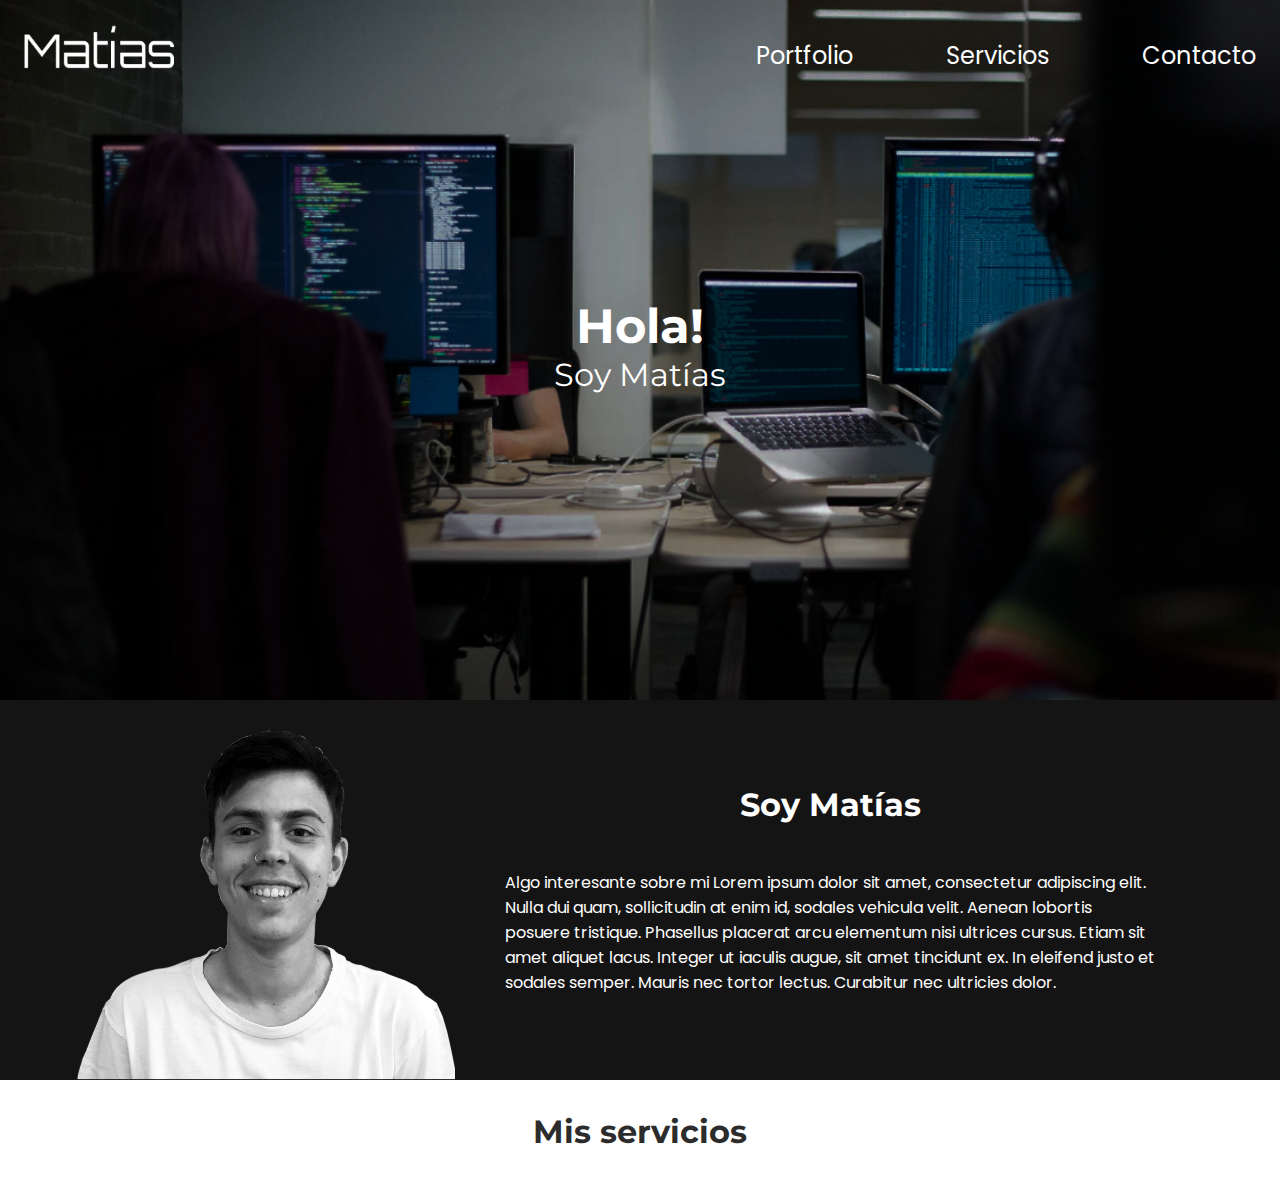
<file: index.html>
<!DOCTYPE html>
<html lang="en">
  <head>
    <meta charset="UTF-8" />
    <meta http-equiv="X-UA-Compatible" content="IE=edge" />
    <meta name="viewport" content="width=device-width, initial-scale=1.0" />
    <title>Pagina</title>
    <link rel="preconnect" href="https://fonts.googleapis.com" />
    <link rel="preconnect" href="https://fonts.gstatic.com" crossorigin />
    <link
      href="https://fonts.googleapis.com/css2?family=Montserrat:wght@700&family=Poppins:wght@400;700&display=swap"
      rel="stylesheet"
    />
    <!-- STYLES -->
    <link rel="stylesheet" href="./componentes/header/index.css" />
    <link rel="stylesheet" href="./componentes/contacto/index.css" />
    <link rel="stylesheet" href="./styles/index.css" />
    <!-- JAVASCRIPT -->
    <script defer src="./componentes/header/index.js"></script>
    <script defer src="./componentes/contacto/index.js"></script>
    <script defer src="./js/index.js"></script>
  </head>
  <body>
    <section class="welcome">
      <section class="header-component"></section>
      <div class="welcome__content">
        <h1 class="welcome__title">Hola!</h1>
        <p class="welcome__p">Soy Matías</p>
      </div>
    </section>
    <section class="presentation">
      <img class="presentation__img" src="./imagenes/retrato.png" />
      <div class="presentation__container">
        <h2 class="presentation__title">Soy Matías</h2>
        <p class="presentation__text">
          Algo interesante sobre mi Lorem ipsum dolor sit amet, consectetur
          adipiscing elit. Nulla dui quam, sollicitudin at enim id, sodales
          vehicula velit. Aenean lobortis posuere tristique. Phasellus placerat
          arcu elementum nisi ultrices cursus. Etiam sit amet aliquet lacus.
          Integer ut iaculis augue, sit amet tincidunt ex. In eleifend justo et
          sodales semper. Mauris nec tortor lectus. Curabitur nec ultricies
          dolor.
        </p>
      </div>
    </section>
    <section class="service-section">
      <h3 class="service__title">Mis servicios</h3>
      <div class="service-content"></div>
    </section>
    <template id="service-card-template">
      <div class="service-card">
        <img class="service-img" />
        <h4 class="service-card-title">Hola</h4>
        <p class="service-card-text"></p>
      </div>
    </template>
    <section class="contact-section"></section>
  </body>
</html>
</file>
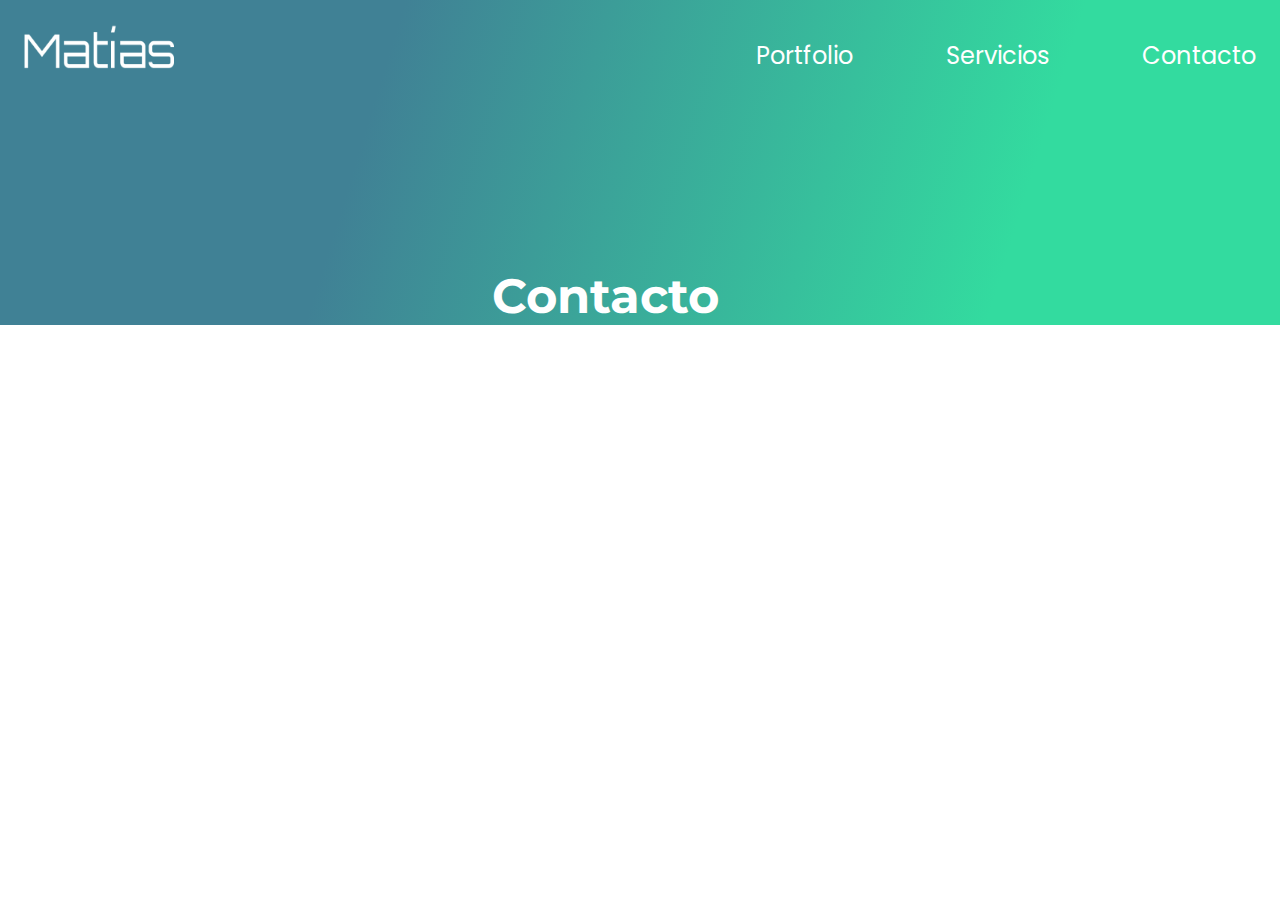
<file: contacto.html>
<!DOCTYPE html>
<html lang="en">
  <head>
    <meta charset="UTF-8" />
    <meta http-equiv="X-UA-Compatible" content="IE=edge" />
    <meta name="viewport" content="width=device-width, initial-scale=1.0" />
    <title>Contacto</title>
    <link rel="preconnect" href="https://fonts.googleapis.com" />
    <link rel="preconnect" href="https://fonts.gstatic.com" crossorigin />
    <link
      href="https://fonts.googleapis.com/css2?family=Montserrat:wght@700&family=Poppins:wght@400;700&display=swap"
      rel="stylesheet"
    />
    <!-- STYLES -->
    <link rel="stylesheet" href="./componentes/header/index.css" />
    <link rel="stylesheet" href="./componentes/contacto/index.css" />
    <link rel="stylesheet" href="./componentes/footer/index.css" />
    <link rel="stylesheet" href="./styles/contacto.css" />
    <!-- JAVASCRIPT -->
    <script defer src="./componentes/header/index.js"></script>
    <script defer src="./componentes/contacto/index.js"></script>
    <script defer src="./componentes/footer/index.js"></script>
    <script defer src="./js/contacto.js"></script>
  </head>
  <body>
    <section class="main">
      <section class="header-component"></section>
      <div class="main__container">
        <h1 class="main___tile">Contacto</h1>
        <section class="contact-component"></section>
      </div>
    </section>
    <section class="footer-component"></section>
  </body>
</html>
</file>
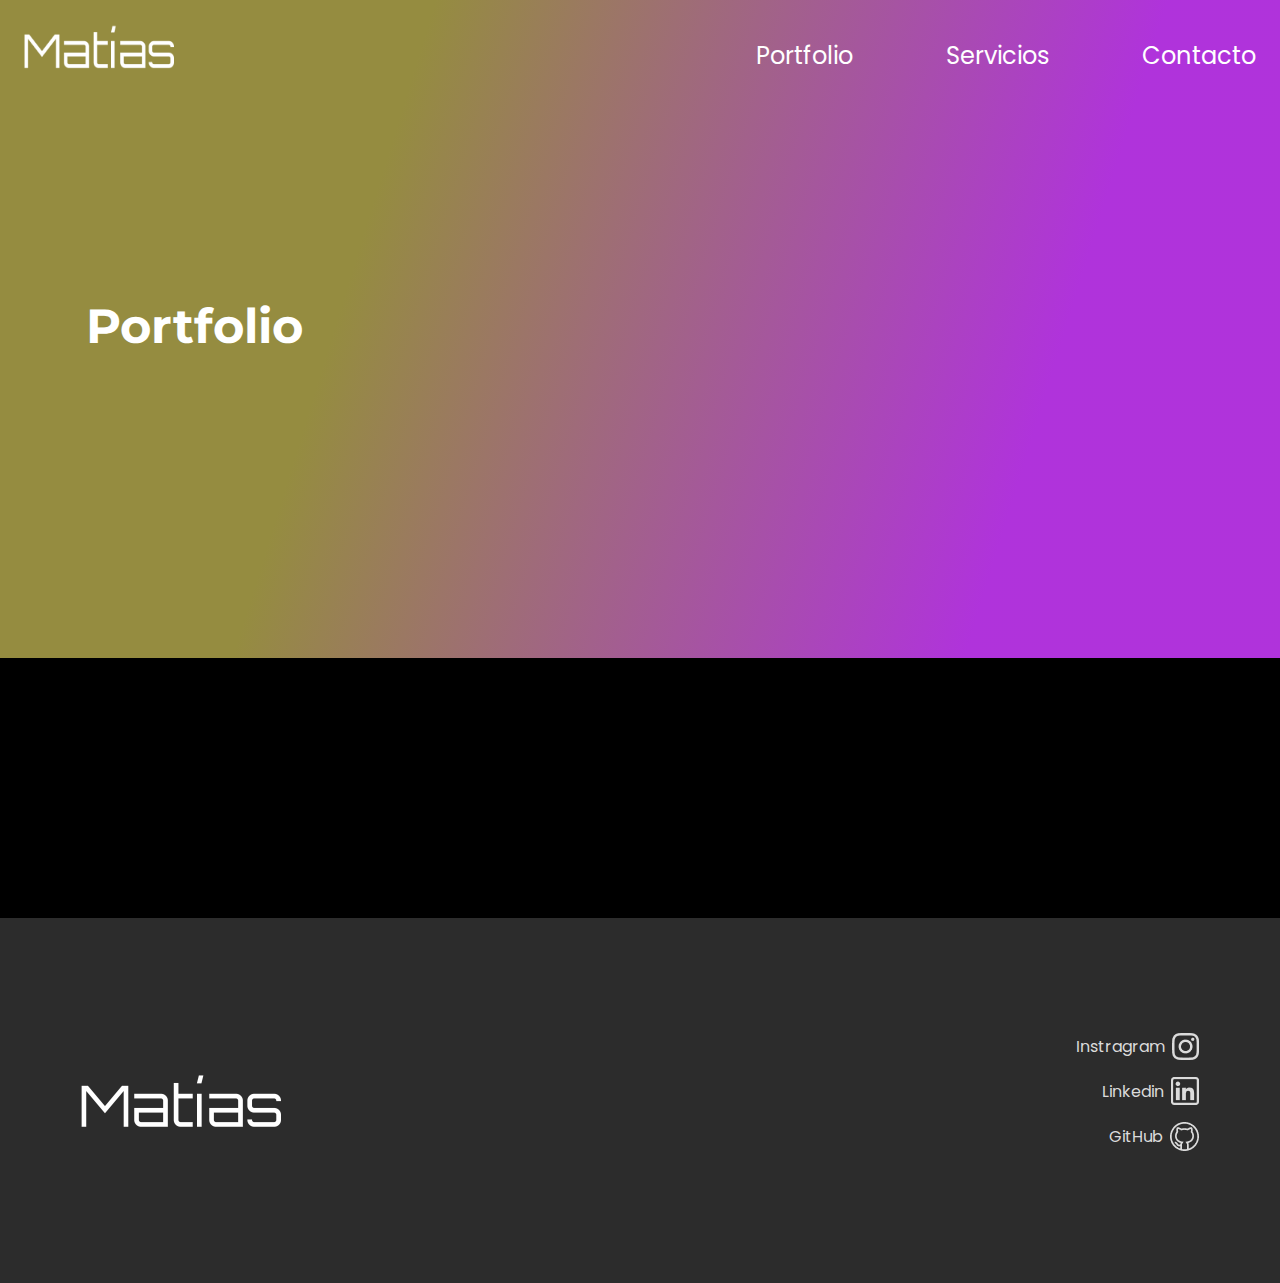
<file: portfolio.html>
<!DOCTYPE html>
<html lang="en">
  <head>
    <meta charset="UTF-8" />
    <meta http-equiv="X-UA-Compatible" content="IE=edge" />
    <meta name="viewport" content="width=device-width, initial-scale=1.0" />
    <title>Portfolio</title>
    <link rel="preconnect" href="https://fonts.googleapis.com" />
    <link rel="preconnect" href="https://fonts.gstatic.com" crossorigin />
    <link
      href="https://fonts.googleapis.com/css2?family=Montserrat:wght@700&family=Poppins:wght@400;700&display=swap"
      rel="stylesheet"
    />
    <!-- STYLES -->
    <link rel="stylesheet" href="./componentes/header/index.css" />
    <link rel="stylesheet" href="./componentes/footer/index.css" />
    <link rel="stylesheet" href="./styles/portfolio.css" />
    <!-- JAVASCRIPT -->
    <script defer src="./componentes/header/index.js"></script>
    <script defer src="./componentes/footer/index.js"></script>
    <script defer src="./js/portfolio.js"></script>
  </head>
  <body>
    <section class="main">
      <section class="header-component"></section>
      <h1 class="main__title">Portfolio</h1>
    </section>
    <section class="portfolio-section">
      <div class="portfolio-content"></div>
    </section>
    <template id="portfolio-card-template">
      <div class="portfolio-card">
        <img class="portfolio-img" />
        <h4 class="portfolio-card-title">Hola</h4>
        <p class="portfolio-card-text"></p>
        <a class="portfolio-card-link" href="https://apx.school">Ver más</a>
      </div>
    </template>
    <section class="footer-component"></section>
  </body>
</html>
</file>
<file: componentes/header/index.css>
.header {
  display: flex;
  align-items: flex-end;
  justify-content: space-between;
  padding: 24px;
}
.logo {
  width: 150px;
  height: 45px;
}
.burguer__open {
  width: 50px;
  height: 40px;
}
@media (min-width: 960px) {
  .burguer__open {
    display: none;
  }
}

.burguer__window {
  position: absolute;
  background-color: #161616;
  top: 0;
  bottom: 0;
  right: 0;
  left: 0;
  padding: 37px;
  display: flex;
  align-items: center;
  justify-content: center;
  display: none;
}
.burguer__close {
  position: absolute;
  top: 37px;
  right: 37px;
}
.burguer__content {
  height: 300px;
  display: flex;
  flex-direction: column;
  justify-content: space-between;
}
.burguer__a {
  font-family: "Montserrat";
  font-size: 48px;
  color: #ffffff;
  text-decoration: none;
}

.header__a-container {
  display: none;
}
@media (min-width: 960px) {
  .header__a-container {
    display: flex;
    min-width: 500px;
    justify-content: space-between;
  }
}

.header__a {
  font-family: "Poppins";
  font-size: 24px;
  color: #ffffff;
  text-decoration: none;
}
</file>
<file: componentes/contacto/index.css>
.form {
  background-color: #141414;
  width: 100%;
  color: #fafafa;
  padding-top: 70px;
}
@media (min-width: 960px) {
  .form {
    display: flex;
    justify-content: center;
    padding-top: 116px;
  }
}

.form__title {
  font-family: "Montserrat";
  font-size: 32px;
  font-weight: 700;
  text-align: center;
  margin: 0;
  padding-bottom: 37px;
}
@media (min-width: 960px) {
  .form__title {
    font-size: 48px;
    padding: 0;
    padding-right: 77px;
  }
}

.form__container {
  font-weight: 400;
  display: flex;
  flex-direction: column;
}
@media (min-width: 960px) {
  .form__container {
    min-width: 376px;
  }
}

.fieldset {
  display: grid;
  gap: 4px;
  grid-template-rows: auto auto;
  padding: 20px;
}
@media (min-width: 960px) {
  .fieldset {
    padding-left: 0;
    padding-right: 0;
  }
}
.label {
  font-size: 13px;
}

.input-text,
.textarea {
  font-family: "Poppins";
  font-size: 16px;
  border: none;
  background-color: #ffffff;
  padding: 10px;
}
@media (min-width: 960px) {
  .input-text,
  .textarea {
    border-radius: 10px;
    border: 1.5px solid;
  }
}

.input-text {
  height: 45px;
}

.textarea {
  height: 113px;
  resize: none;
}

.form__button {
  margin: 60px 20px;
  background-color: #2c2c2c;
  font-size: 16px;
  font-family: "Poppins";
  font-weight: 700;
  color: #fafafa;
  border: none;
  border-radius: 4px;
  padding: 10px;
}
@media (min-width: 960px) {
  .form__button {
    margin: 60px 0;
  }
}
</file>
<file: styles/index.css>
* {
  box-sizing: border-box;
}

body {
  font-family: "Montserrat";
  color: #ffffff;
  margin: 0;
}

.welcome {
  height: 100vh;
  background-image: url(../imagenes/welcome.png);
  background-size: cover;
}
@media (min-width: 960px) {
  .welcome {
    height: 700px;
    background-image: url(../imagenes/welcome-d.png);
    background-size: cover;
  }
}
.welcome__content {
  display: flex;
  flex-direction: column;
  align-items: center;
  padding-top: 200px;
}
.welcome__title {
  margin: 0px;
  font-size: 48px;
}
.welcome__p {
  margin: 0;
  font-size: 32px;
}

.presentation {
  padding: 55px 32px 120px 32px;
  background-color: #141414;
}
@media (min-width: 960px) {
  .presentation {
    display: flex;
    align-items: center;
    justify-content: center;
    padding: 0;
  }
}
.presentation__img {
  display: none;
}
@media (min-width: 960px) {
  .presentation__img {
    display: inherit;
    width: 380px;
    height: 380px;
  }
  .presentation__container {
    min-width: 487px;
    max-width: 751px;
    padding: 0 50px;
  }
}

.presentation__title,
.presentation__text {
  margin: 0;
}
.presentation__title {
  text-align: center;
  margin-bottom: 46px;
  font-size: 32px;
}
.presentation__text {
  font-family: "Poppins";
  font-size: 16px;
}

.service-section {
  color: #2c2c2c;
}

.service__title {
  text-align: center;
  font-size: 32px;
}
.service-content {
  font-family: "Poppins";
  display: flex;
  flex-direction: column-reverse;
}
@media (min-width: 960px) {
  .service-content {
    flex-direction: row-reverse;
  }
}

.service-card {
  text-align: center;
  padding: 0 57px;
}
.service-img {
  width: 138px;
  height: 128px;
}

.service-card-title {
  font-size: 24px;
  font-weight: 700;
  margin: 0;
  padding-top: 19px;
  padding-bottom: 7px;
}
.service-card-text {
  font-size: 16px;
  font-weight: 400;
  margin: 0;
  padding-bottom: 100px;
}

.contact-section {
  background-color: #141414;
}
.contact__title {
  margin: 0;
  padding-top: 70px;
  padding-bottom: 36px;
  text-align: center;
  font-size: 32px;
}
.contact__container {
  padding: 0 20px;
}
.fieldset {
  display: flex;
  flex-direction: column;
  padding-bottom: 27px;
}
.label {
  font-family: "Poppins";
  font-weight: 400;
  font-size: 13px;
  padding-bottom: 4px;
}

.input,
.textarea {
  font-family: "Poppins";
  font-size: 16px;
  border: none;
  background-color: #ffffff;
  padding: 10px;
  border-radius: 8px;
}

.input {
  height: 45px;
}

.textarea {
  height: 113px;
}

.contact__button {
  background-color: #2c2c2c;
  font-size: 16px;
  font-family: "Poppins";
  font-weight: 700;
  color: #fafafa;
  border: none;
  border-radius: 4px;
  padding: 10px;
  width: 100%;
  margin: 40px 0 60px 0;
}
</file>
<file: componentes/footer/index.css>
.footer-section {
  background-color: #2c2c2c;
  text-align: center;
  padding: 147px 0;
}
@media (min-width: 960px) {
  .footer-section {
    padding: 115px 81px;
    display: flex;
    justify-content: space-between;
    align-items: center;
  }
}
.logo-footer {
  margin-bottom: 42px;
}
@media (min-width: 960px) {
  .logo-footer {
    margin: 0px;
  }
}
.social__container {
  display: flex;
  justify-content: center;
  align-items: center;
  padding-bottom: 17px;
}
@media (min-width: 960px) {
  .social__container {
    display: flex;
    justify-content: flex-end;
  }
}
.social__link {
  padding-right: 7px;
  font-family: "Poppins";
  font-weight: 400;
  font-size: 16px;
  text-decoration: none;
  color: #dbdbdb;
}
</file>
<file: styles/contacto.css>
* {
  box-sizing: border-box;
}

body {
  margin: 0;
}

.main {
  background-color: #000;
}
@media (min-width: 960px) {
  .main {
    background: linear-gradient(
      107.17deg,
      #408195 29.35%,
      rgba(0, 210, 135, 0.8) 78.73%
    );
  }
}

.main__container {
  display: inherit;
}
@media (min-width: 960px) {
  .main__container {
    display: flex;
    justify-content: center;
    padding-top: 170px;
  }
}
.main___tile {
  font-family: "Montserrat";
  font-weight: 700;
  text-align: center;
  font-size: 48px;
  color: #fff;
}
@media (min-width: 960px) {
  .main___tile {
    margin: 0;
    padding-right: 70px;
  }
}

.contact-section {
  background-color: black;
}
@media (min-width: 960px) {
  .contact-section {
    background-color: transparent;
    padding: 0;
  }
}
.contact__title {
  display: none;
}

.contact__container {
  color: #ffffff;
  padding: 0 20px;
  min-width: 335px;
}
@media (min-width: 960px) {
  .contact__container {
    min-width: 375px;
  }
}

.contact__button {
  margin: 40px 0 190px 0;
}
@media (min-width: 960px) {
  .contact__button {
    margin: 40px 0 178px 0;
  }
}
</file>
<file: styles/portfolio.css>
* {
  box-sizing: border-box;
}

body {
  margin: 0;
}

.main {
  background-color: #000000;
}
@media (min-width: 960px) {
  .main {
    background: linear-gradient(
      107.17deg,
      #958c40 29.35%,
      rgba(156, 0, 210, 0.8) 78.73%
    );
  }
}
.main__title {
  font-family: "Montserrat";
  font-weight: 700;
  font-size: 48px;
  text-align: center;
  padding: 100px 0;
  color: #ffffff;
  margin: 0;
}
@media (min-width: 960px) {
  .main__title {
    text-align: start;
    padding: 200px 0 303px 86px;
  }
}

.portfolio-section {
  background-color: #000000;
  padding: 0 42px 60px;
  text-align: center;
}
@media (min-width: 960px) {
  .portfolio-section {
    padding: 100px;
  }
}

.portfolio-content {
  display: grid;
  justify-content: center;
  gap: 60px;
}
@media (min-width: 960px) {
  .portfolio-content {
    grid-template-columns: 1fr 1fr;
    grid-template-rows: 1fr 1fr 1fr;
  }
}
@media (min-width: 1030px) {
  .portfolio-content {
    grid-template-columns: 1fr 1fr 1fr;
    grid-template-rows: 1fr 1fr;
  }
}

.portfolio-card {
  max-width: 500px;
  font-family: "Poppins";
  color: #ffffff;
}

.portfolio-card-title {
  margin: 15px 0 0 0;
  font-weight: 700;
  font-size: 24px;
}
.portfolio-card-text {
  font-weight: 400;
  font-size: 16px;
}
.portfolio-card-link {
  color: #ffffff;
}
</file>
